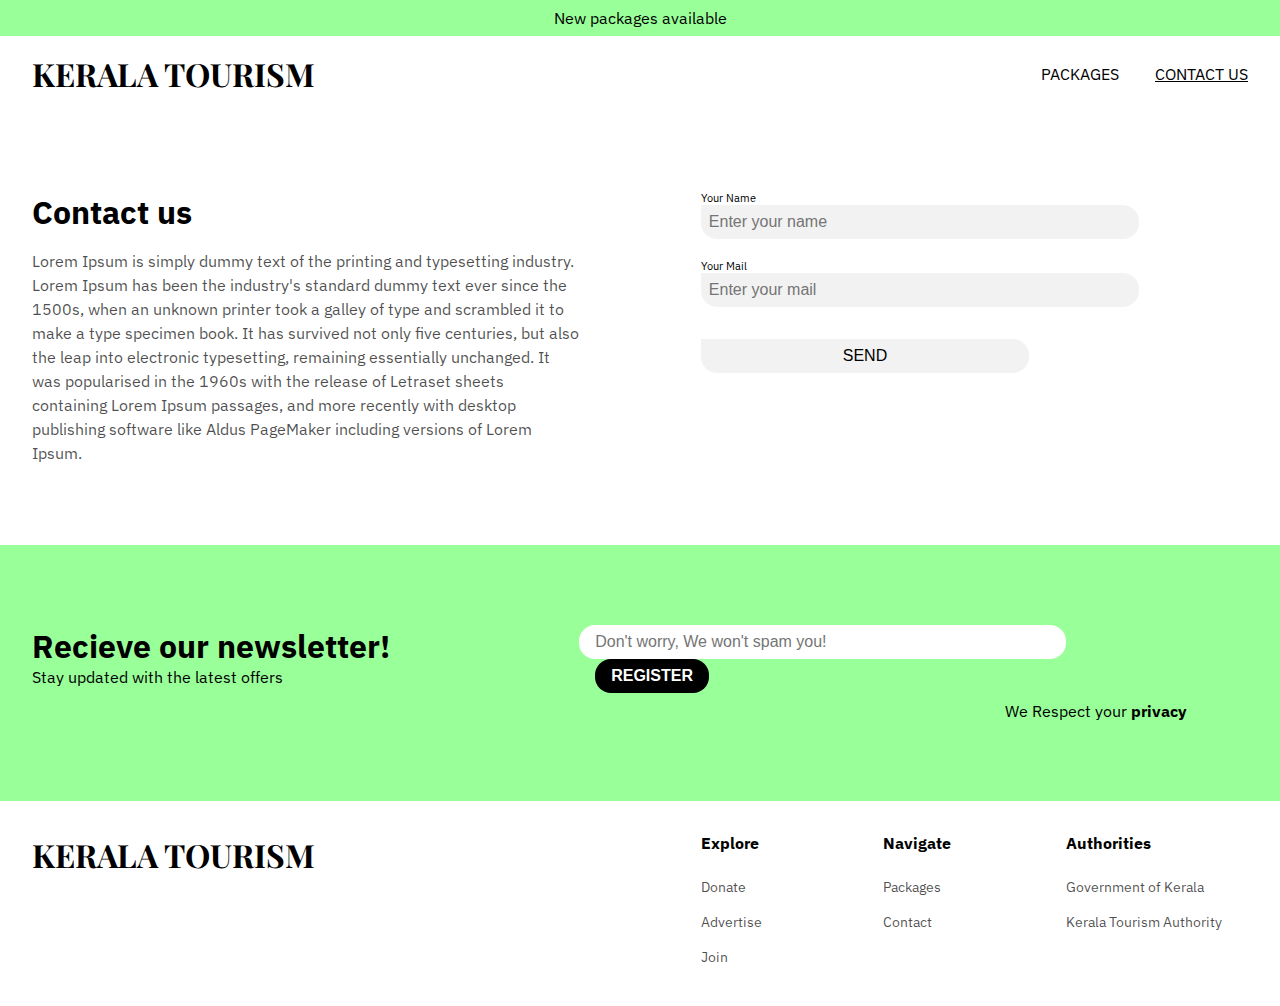
<file: contact.html>
<html>
    <head>
        <title>Kerala Tourism</title>
        <link href="main.css" rel="stylesheet">
        <meta name="viewport" content="width=device-width">
    </head>
    <body>
        <header>
            <p>New packages available </p>
        </header>
        <nav class="navd">
            <div class="nav__logo">
                <a href="index.html"><h1>KERALA TOURISM</h1></a>
            </div>
            <div class="nav__links">
                <a href="packages.html">PACKAGES</a>
                <a class="super" href="contact.html">CONTACT US</a>
            </div>
            <div class="nav__icons">
                <a>open</a>
            </div>
        </nav>

        <section class="contact">
            <div class="contact__text">
                <h1>Contact us</h1>
                <p>Lorem Ipsum is simply dummy text of the printing and typesetting industry. Lorem Ipsum has been the industry's standard dummy text ever since the 1500s, when an unknown printer took a galley of type and scrambled it to make a type specimen book. It has survived not only five centuries, but also the leap into electronic typesetting, remaining essentially unchanged. It was popularised in the 1960s with the release of Letraset sheets containing Lorem Ipsum passages, and more recently with desktop publishing software like Aldus PageMaker including versions of Lorem Ipsum.</p>
            </div>
            <div class="contact__mail">
                <label>Your Name</label>
                <br>
                <input type="text" placeholder="Enter your name">
                <br>
                <br>
                <label>Your Mail</label>
                <br>
                <input type="text" placeholder="Enter your mail">
                <br>
                <input type="submit" value="SEND">
            </div>
        </section>

        <section class="newsletter">
            <div class="news__text">
                <h1>Recieve our newsletter!</h1>
                <p>Stay updated with the latest offers</p>
            </div>
            <div class="news__mail">
                    <input type="text" placeholder="Don't worry, We won't spam you!">
                    <input type="submit" value="REGISTER">
                    <p>We Respect your <b>privacy</b></p>
            </div>
        </section>

        <footer>
            <div class="footer__text">
                <h1>KERALA TOURISM</h1>
            </div>
            <div class="footer__links">
                <h2>Explore</h2>
                <a href="#">Donate</a>
                <a href="#">Advertise</a>
                <a href="#">Join</a>
            </div>
            <div class="footer__links">
                <h2>Navigate</h2>
                <a href="packages.html">Packages</a>
                <a href="contact.html">Contact</a>
            </div>
            <div class="footer__links">
                <h2>Authorities</h2>
                <a href="#">Government of Kerala</a>
                <a href="#">Kerala Tourism Authority</a>
            </div>
        </footer>
    </body>
</html>
</file>
<file: main.css>
@import url('https://fonts.googleapis.com/css2?family=IBM+Plex+Sans:ital,wght@0,100;0,200;0,300;0,400;0,500;0,600;0,700;1,100;1,200;1,300;1,400;1,500;1,600;1,700&family=Playfair+Display:ital,wght@0,400..900;1,400..900&display=swap');
* {
    padding: 0;
    margin: 0;
    box-sizing: border-box;
}

a {
    text-decoration: none;
}

img {
    object-fit: cover;
}

body {
    font-family: "IBM Plex Sans"
}

header {
    background: rgba(0,255,0,0.4);  
    display: flex;
    padding: .5rem;
}

header p{
    margin: auto;
}

header p span {
    background: white;
    padding: 0.2rem 0.5rem;
    border-radius: 5px;
    font-size: 0.9rem;
}

.btn-readmore {
    background: white;
    color: rgba(0,0,0,0.7);
    padding: 0.5rem 1rem;
    border-radius: 15px;
    border: 1px solid rgba(0,0,0,0.4);
    transition: all ease 0.3s;
}

.btn-readmore:hover {
    background: rgba(0,255,0,0.4);
}

nav {
    z-index: 99;
    display: flex;
    position: sticky;
    background: white;
    width: 100%;
    top: 0;
    padding: 1rem 2rem;
    align-items: center;
}

.nav__logo {
    flex: 1;
}

.nav__logo h1 {
    font-family: "Playfair Display";
    color: black;
}

.nav__links a {
    color: black;
}

.nav__links a.super {
    text-decoration: underline;
}

.nav__links a:not(:first-child) {
    margin-left: 2rem;
}

.nav__links a:hover {
    text-decoration: underline;
}

.nav__icons {
    display: none;
}

.nav__pop {
    display: none;
}

main {
    display: flex;
    justify-content: space-between;
    min-height: 60vh;
    background: linear-gradient(rgba(0,0,0,0.5), rgba(0,0,0,0.5)), url(https://media.assettype.com/outlooktraveller%2F2024-03%2F76663cd5-eb07-4659-b931-85f0a74f8d98%2Fnature_photographer_29ezCWtMtnM_unsplash.jpg?w=1200&auto=format%2Ccompress&fit=max);
    background-size: cover;
    background-attachment: fixed;
    margin: 1rem 2rem;
    padding: 5rem;
    border-radius: 1rem;
    color: white;
}

.hero__text h1 {
    font-family: "Playfair Display";
    font-size: 4rem;
}

.hero__text h2 {
    font-family: "Playfair Display";
    font-size: 2rem;
    font-weight: 500;
    font-style: italic;
}

.hero__text {
    width: 50%;
}


article {
    padding: 5rem 0;
    margin-left: 45%;
    transform: translateX(-45%);
}

article h1 {
    margin: 2rem 0;
    font-size: 2rem;
}

article p {
    color: rgba(0,0,0,0.6);
    font-size: 1.2rem;
    line-height: 1.3;
}

.packages {
    padding: 5rem 2rem;
}

.package__row {
    display: flex;
    justify-content: space-between;
}

.package__row:not(:first-child) {
    margin-top: 2rem;
}

.package {
    width: 22%;
    background: rgba(0,0,0,0.05);
    border-radius: 1rem;
    transition: all ease 0.3s;
}


.package:hover {
    background: rgba(0,255,0,0.4);
    width: 25%;
}

.package__banner {
    width: 100%;
}

.package__banner img {
    width: 100%;
    height: 20rem;
    filter: brightness(0.7);
    transition: all ease 0.3s;
    border-top-left-radius: 1rem;
    border-top-right-radius: 1rem;
}

.package:hover img {
    filter: brightness(1);
}

.package__text {
    padding: 2rem;
}

.package__text h1 {
    font-family: "Playfair Display";
    margin-bottom: 1rem;
}

.package__text h1 span {
    font-family: "IBM Plex Sans";
    background: gold;
    font-size: 0.9rem;
    padding: 0.2rem 0.5rem;
    border-radius: 5px;
}

.package__text p {
    font-weight: 300;
}

.package__text a {
    width: 100%;
}

.newsletter {
    background: rgba(0,255,0,0.4);
    padding: 5rem 2rem;
    display: flex;
}

.news__text {
    width: 45%;
}

.news__mail {
    width: 50%;
}

.news__mail input {
    padding: 0.5rem 1rem;
    border: none;
    border-radius: 1rem;
    font-size: 1rem;
}

.news__mail input[type="text"] {
    width: 80%;
    background: white;
}

.news__mail input[type="submit"] {
    margin-left: 1rem;
    background: black;
    color: white;
    font-weight: 600;
}

.news__mail p {
    margin-top: 0.5rem;
    text-align: right;
}

footer {
    display: flex;
    padding: 2rem 2rem;
}

.footer__text {
    flex: 1;
}

.footer__text h1 {
    font-family: "Playfair Display";
}

.footer__links {
    display: flex;
    flex-direction: column;
    width: 15%;
}

.footer__links h2 {
    font-size: 1rem;
    margin-bottom: 1rem;
}

.footer__links a {
    font-size: 0.9rem;
    color: rgba(0,0,0,0.7);
    margin: 0.5rem 0;
}

.contact {
    display: flex;
    margin: 5rem 2rem;
    justify-content: space-between;
}

.contact__text {
    width: 45%;
}

.contact__text h1 {
    margin-bottom: 1rem;
    font-size: 2rem;
}

.contact__text p {
    color: rgba(0,0,0,0.7);
    line-height: 1.5;
}

.contact__mail {
    width: 45%;
}

.contact__mail label {
    font-size: 0.7rem;
}

.contact__mail label:last-child {
    margin-top: 2rem;
}

.contact__mail input {
    font-size: 1rem;
    padding: 0.5rem 0.5rem;
    border-radius: 1rem;
    border-top-left-radius: 0;
    border: none;
    background: rgba(0,0,0,0.05);
}

.contact__mail input:focus {
    background: rgba(0,255,0,0.4);
}

.contact__mail input[type="text"] {
    width: 80%;
}

.contact__mail input[type="submit"] {
    width: 60%;
    margin-top: 2rem;
}

@media only screen and (max-width: 600px) {
    html {
        font-size: 10px;
    }
    .nav__links {
        display: none;
    }
    .nav__icons {
        display: block;
    }
    .nav__pop {
        transition: opacity ease 0.3s;
        flex-direction: column;
        padding: 1rem 2rem;
        background: white;
    }
    .nav__pop a {
        color: black;
        line-height: 2;
    }
    main {
        padding: 1rem;
    }
    .hero__text h1 {
        font-size: 2rem;
    }
    article {
        width: 80vw;
    }
    .package__row {
        flex-direction: column;
    }
    .package {
        width: 100%;
    }
    .package:not(:first-child) {
        margin-top: 2rem;
    }
    .package:hover {
        width: 100%;
    }
    .newsletter {
        flex-direction: column;
    }
    .news__text {
        width: 100%;
        margin-bottom: 2rem;
    }
    .news__mail {
        width: 100%;
    }
    .news__mail input[type="text"] {
        width: 60%;
    }
    .news__mail p {
        text-align: left;
    }
    footer {
        flex-direction: column;
    }
    .footer__links {
        margin-top: 2rem;
        width: 100%;
    }
    .contact {
        flex-direction: column;
    }
    .contact > div {
        width: 100%;
    }
    .contact__mail {
        margin-top: 2rem;
    }
}
</file>
